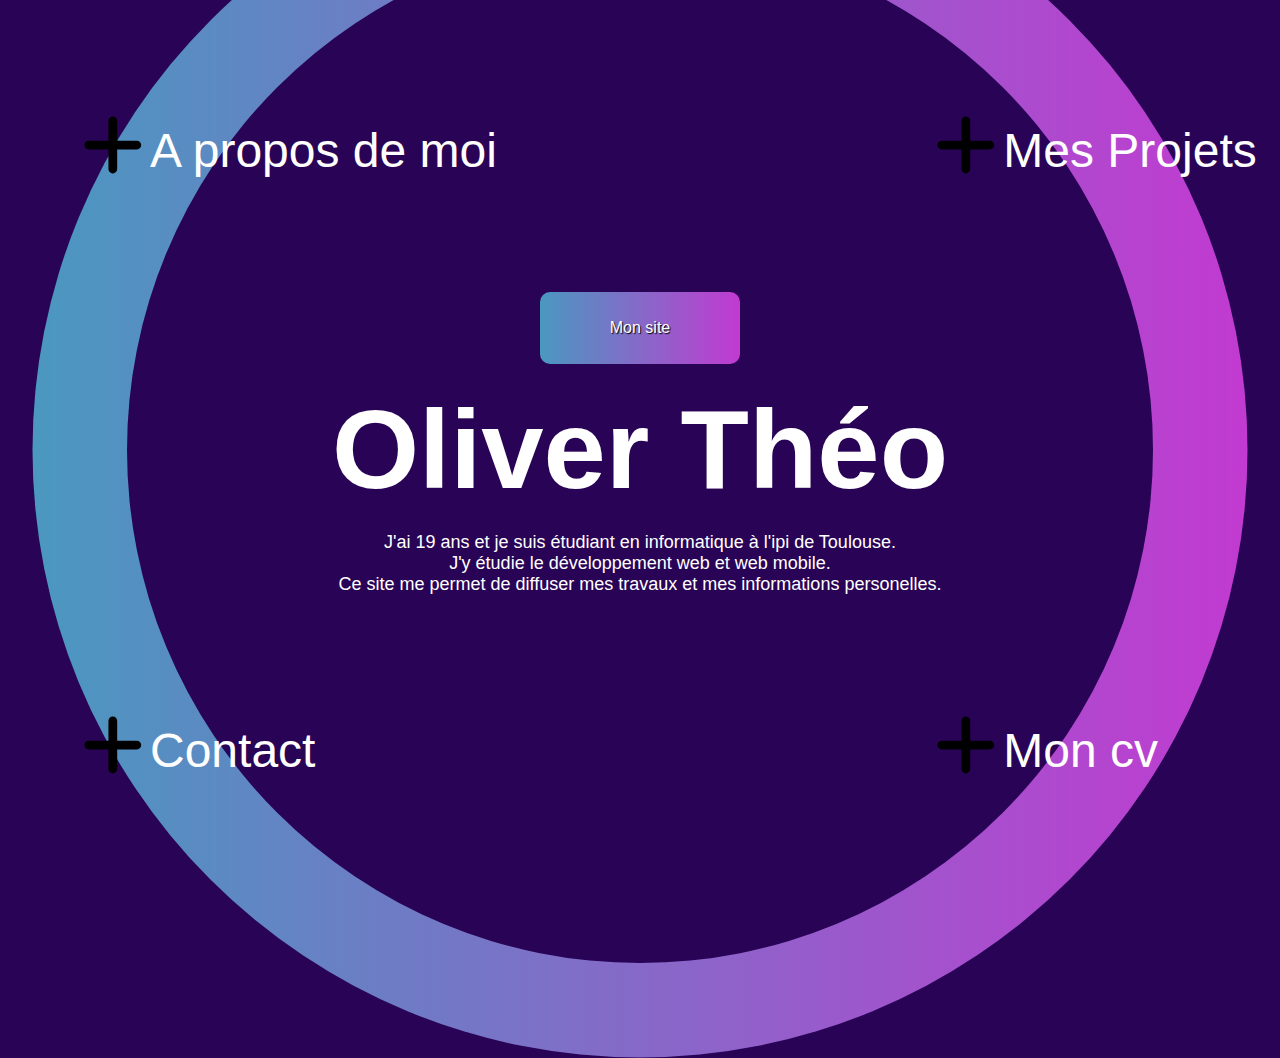
<file: index.html>
<!DOCTYPE html>
<html lang="en">
  <head>
    <meta charset="UTF-8" />
    <meta http-equiv="X-UA-Compatible" content="IE=edge" />
    <meta name="viewport" content="width=device-width, initial-scale=1.0" />
    <link rel="stylesheet" href="style.css" />
    <title>My website</title>
    <style>
      @import url("https://fonts.cdnfonts.com/css/azonix");
    </style>
  </head>
  <body>
    <div class="parentoriginel">
      <div class="parent">
        <div class="div1 bouton">
          <a href="aproposdemoi.html"
            ><svg
              xmlns="http://www.w3.org/2000/svg"
              width="70px"
              height="70px"
              viewBox="0 0 448 512"
            >
              <path
                d="M240 80c0-17.7-14.3-32-32-32s-32 14.3-32 32V224H32c-17.7 0-32 14.3-32 32s14.3 32 32 32H176V432c0 17.7 14.3 32 32 32s32-14.3 32-32V288H384c17.7 0 32-14.3 32-32s-14.3-32-32-32H240V80z"
              /></svg></a
          ><a href="aproposdemoi.html"> A propos de moi</a>
        </div>
        <div class="div2 bouton">
          <a href="projets.html"
            ><svg
              xmlns="http://www.w3.org/2000/svg"
              width="70px"
              height="70px"
              viewBox="0 0 448 512"
            >
              <path
                d="M240 80c0-17.7-14.3-32-32-32s-32 14.3-32 32V224H32c-17.7 0-32 14.3-32 32s14.3 32 32 32H176V432c0 17.7 14.3 32 32 32s32-14.3 32-32V288H384c17.7 0 32-14.3 32-32s-14.3-32-32-32H240V80z"
              /></svg></a
          ><a href="projets.html">Mes Projets</a>
        </div>
        <div class="div3 bouton">
          <a href="contact.html"
            ><svg
              xmlns="http://www.w3.org/2000/svg"
              width="70px"
              height="70px"
              viewBox="0 0 448 512"
            >
              <path
                d="M240 80c0-17.7-14.3-32-32-32s-32 14.3-32 32V224H32c-17.7 0-32 14.3-32 32s14.3 32 32 32H176V432c0 17.7 14.3 32 32 32s32-14.3 32-32V288H384c17.7 0 32-14.3 32-32s-14.3-32-32-32H240V80z"
              /></svg></a
          ><a href="contact.html">Contact</a>
        </div>
        <div class="div4 bouton">
          <a href="cv.html"
            ><svg
              xmlns="http://www.w3.org/2000/svg"
              width="70px"
              height="70px"
              viewBox="0 0 448 512"
            >
              <path
                d="M240 80c0-17.7-14.3-32-32-32s-32 14.3-32 32V224H32c-17.7 0-32 14.3-32 32s14.3 32 32 32H176V432c0 17.7 14.3 32 32 32s32-14.3 32-32V288H384c17.7 0 32-14.3 32-32s-14.3-32-32-32H240V80z"
              /></svg></a
          ><a href="cv.html">Mon cv</a>
        </div>
      </div>
    </div>
    <div class="content">
      <div class="cercle"></div>
      <div class="container">
        <button class="main" id="mainbutton"><p class="title">Mon site</p></button>
        <h1 class ="nom">Oliver Théo</h1>
        <p class ="présentation">
          J'ai 19 ans et je suis étudiant en informatique à l'ipi de Toulouse.
          <br />
          J'y étudie le développement web et web mobile. <br />
          Ce site me permet de diffuser mes travaux et mes informations
          personelles.
        </p>
      </div>
      <div id="trou" class="cercle"></div>
    </div>
  </body>
</html>
</file>
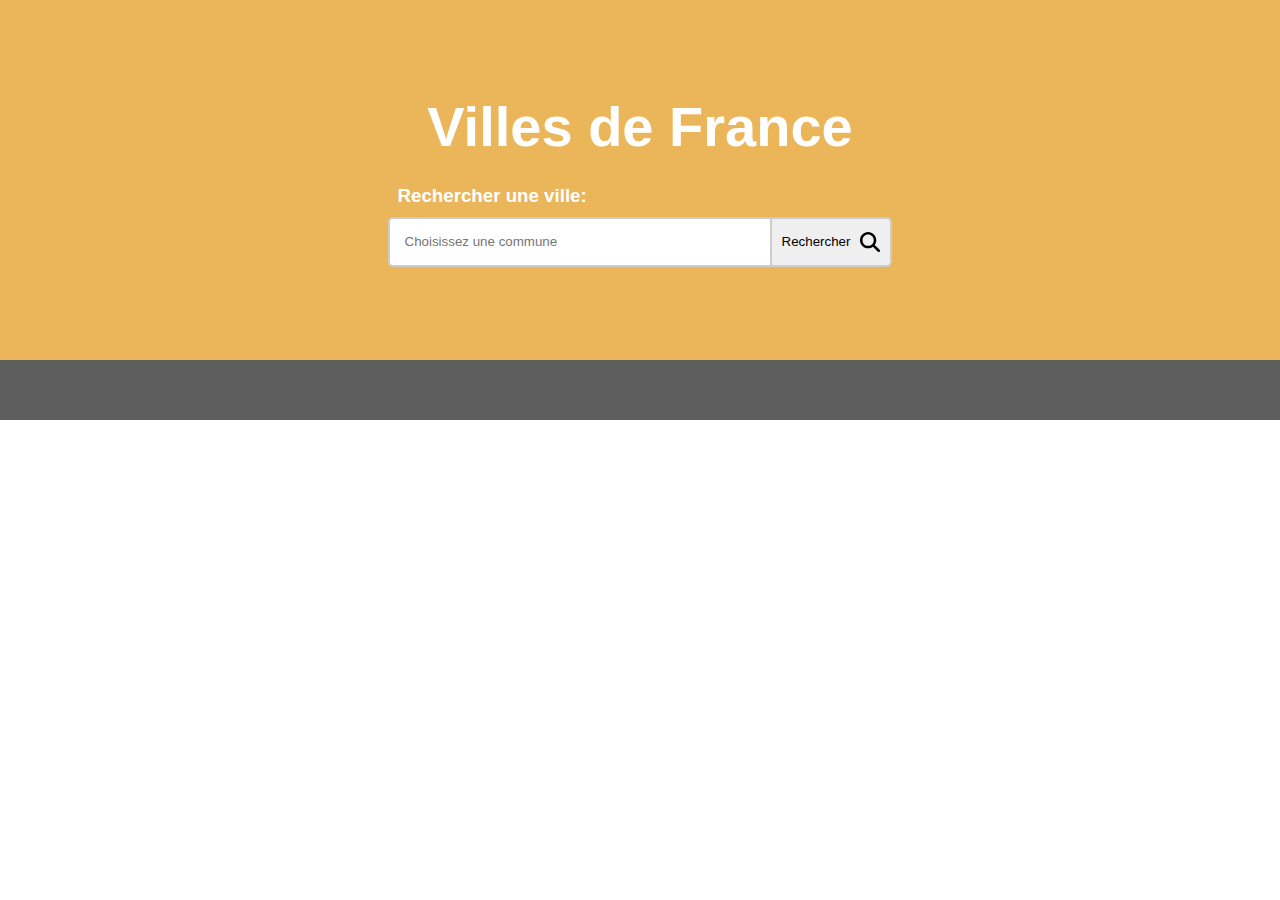
<file: VilleAPI/index.html>
<!DOCTYPE html>
<html lang="en">
  <head>
    <meta charset="UTF-8" />
    <meta http-equiv="X-UA-Compatible" content="IE=edge" />
    <meta name="viewport" content="width=device-width, initial-scale=1.0" />
    <link rel="stylesheet" href="style.css" />
    <title>API Villes</title>
  </head>
  <body>
    <div class="header">
      <h1>Villes de France</h1>
      <div class="form">
        <h3 id="inputName">Rechercher une ville:</h3>
        <form action="" autocomplete="off">
          <input type="text" id="search" placeholder="Choisissez une commune" />

          <button type="submit" id="send">
            <p>Rechercher</p>
            <svg
              xmlns="http://www.w3.org/2000/svg"
              viewBox="0 0 512 512"
              height="20"
            >
              <path
                d="M416 208c0 45.9-14.9 88.3-40 122.7L502.6 457.4c12.5 12.5 12.5 32.8 0 45.3s-32.8 12.5-45.3 0L330.7 376c-34.4 25.2-76.8 40-122.7 40C93.1 416 0 322.9 0 208S93.1 0 208 0S416 93.1 416 208zM208 352c79.5 0 144-64.5 144-144s-64.5-144-144-144S64 128.5 64 208s64.5 144 144 144z"
              />
            </svg>
          </button>
          <div class="close">
            <svg
              xmlns="http://www.w3.org/2000/svg"
              viewBox="0 0 320 512"
              height="25"
            >
              <path
                d="M310.6 150.6c12.5-12.5 12.5-32.8 0-45.3s-32.8-12.5-45.3 0L160 210.7 54.6 105.4c-12.5-12.5-32.8-12.5-45.3 0s-12.5 32.8 0 45.3L114.7 256 9.4 361.4c-12.5 12.5-12.5 32.8 0 45.3s32.8 12.5 45.3 0L160 301.3 265.4 406.6c12.5 12.5 32.8 12.5 45.3 0s12.5-32.8 0-45.3L205.3 256 310.6 150.6z"
              />
            </svg>
          </div>
        </form>
      </div>
    </div>
    <div class="results"></div>
  </body>
  <script src="script.js"></script>
</html>
</file>
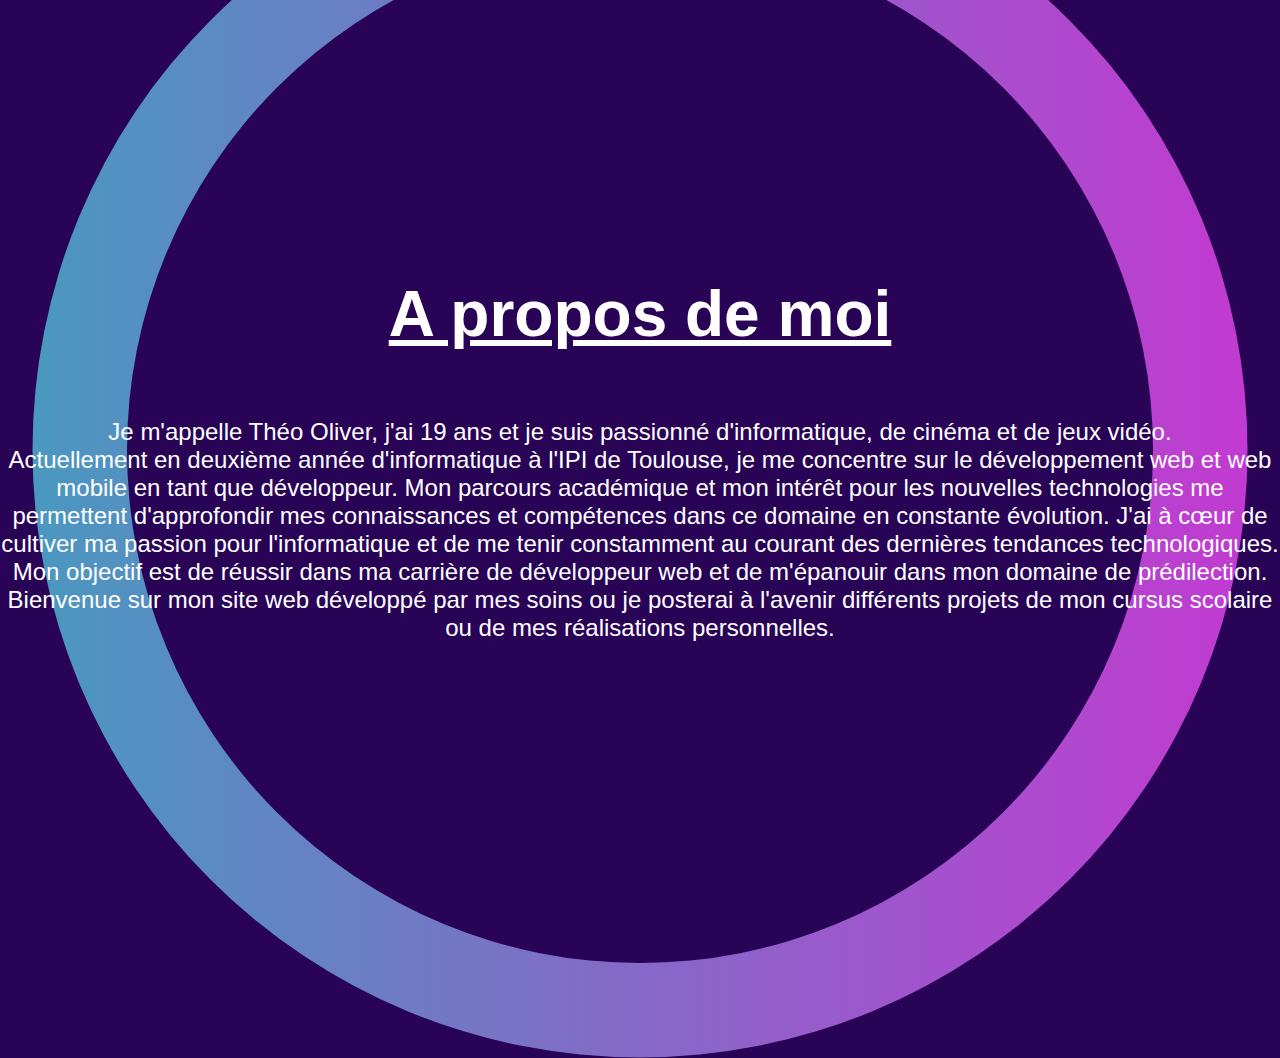
<file: aproposdemoi.html>
<!DOCTYPE html>
<html lang="en">
  <head>
    <meta charset="UTF-8" />
    <meta http-equiv="X-UA-Compatible" content="IE=edge" />
    <meta name="viewport" content="width=device-width, initial-scale=1.0" />
    <title>A propos de moi</title>
    <link rel="stylesheet" href="style.css" />
    <style>
      @import url("https://fonts.cdnfonts.com/css/azonix");
    </style>
    <link rel="stylesheet" href="styleaproposdemoi.css" />
  </head>
  <body>
    <div class="content">
      <div class="cercle"></div>
      <div class="containermoi">
        <h1 class="title" style="text-decoration: underline;">A propos de moi</h1>
        <div class="contentmoi">
        <p class="moi">Je m'appelle Théo Oliver, j'ai 19 ans et je suis passionné d'informatique, de cinéma et de jeux vidéo. <br>
          Actuellement en deuxième année d'informatique à l'IPI de Toulouse, je me concentre sur le développement web et web mobile en tant que développeur. 
          Mon parcours académique et mon intérêt pour les nouvelles technologies me permettent d'approfondir mes connaissances et compétences dans ce domaine en constante évolution. 
          J'ai à cœur de cultiver ma passion pour l'informatique et de me tenir constamment au courant des dernières tendances technologiques. 
          Mon objectif est de réussir dans ma carrière de développeur web et de m'épanouir dans mon domaine de prédilection. Bienvenue sur mon site web
          développé par mes soins ou je posterai à l'avenir différents projets de mon cursus scolaire ou de mes réalisations personnelles.
        </p>
        </div>


      </div>
      <div id="trou" class="cercle"></div>
    </div>
  </body>
</html>
</file>
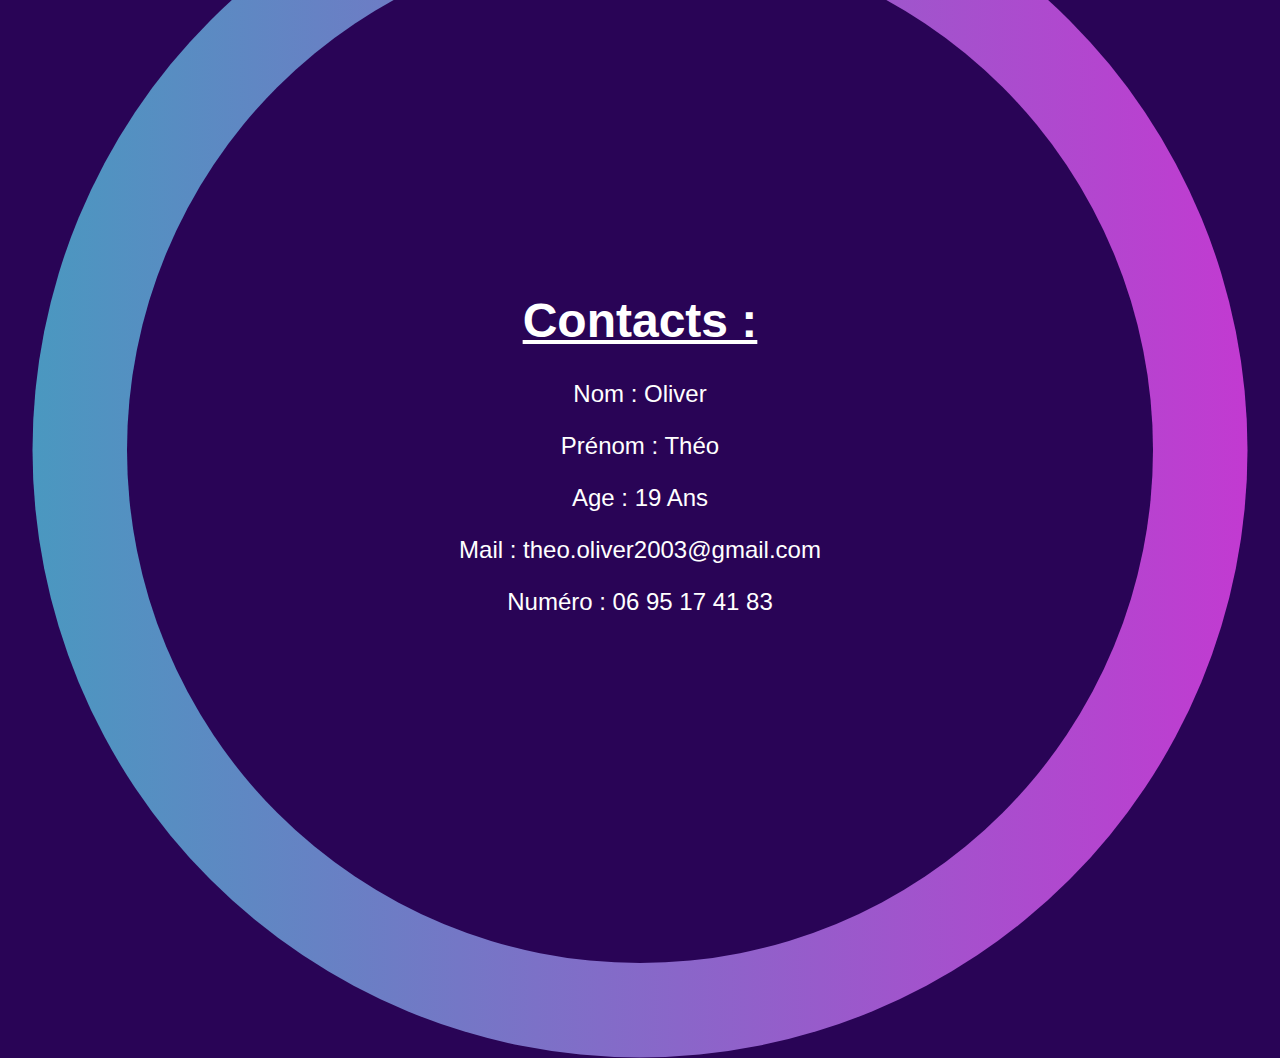
<file: contact.html>
<!DOCTYPE html>
<html lang="en">
<head>
    <meta charset="UTF-8">
    <meta http-equiv="X-UA-Compatible" content="IE=edge">
    <meta name="viewport" content="width=device-width, initial-scale=1.0">
    <title>Contact</title>
    <link rel="stylesheet" href="style.css">
    <style>
      @import url("https://fonts.cdnfonts.com/css/azonix");
    </style>
</head>
<body>
    <div class="content">
        <div class="cercle"></div>
        <div class="container">
          <h1 class="title" style="text-decoration: underline;">Contacts :</h1>
          <P>Nom : Oliver </P>
          <P>Prénom : Théo </P>
          <P>Age : 19 Ans </P>
          <P>Mail : theo.oliver2003@gmail.com </P>
          <P>Numéro : 06 95 17 41 83 </P>

        </div>
        <div id="trou" class="cercle"></div>
      </div>
</body>
</html>
</file>
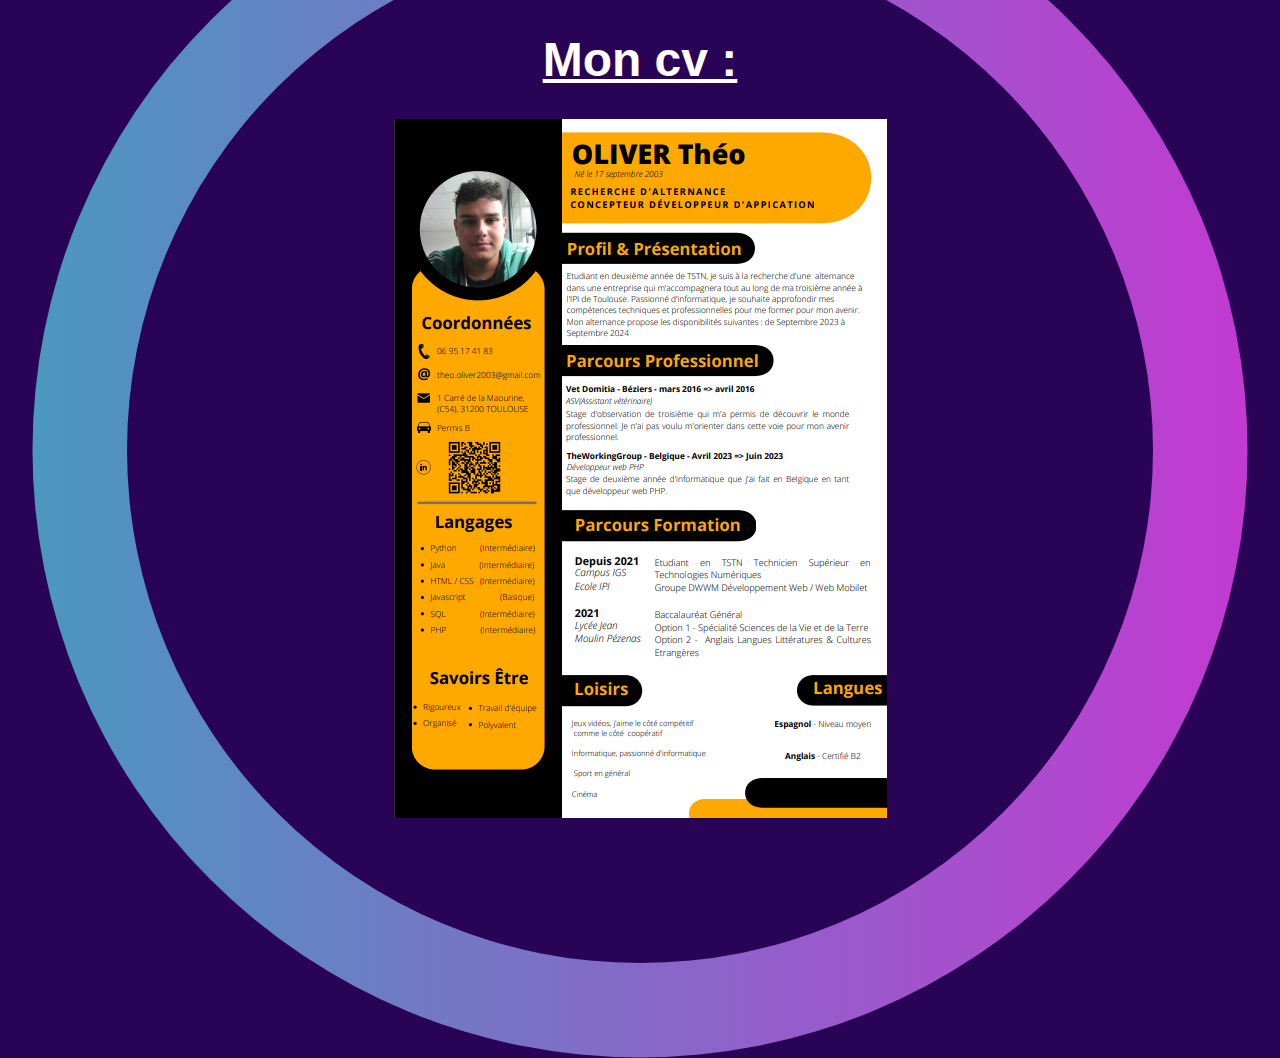
<file: cv.html>
<!DOCTYPE html>
<html lang="en">
<head>
    <meta charset="UTF-8">
    <meta http-equiv="X-UA-Compatible" content="IE=edge">
    <meta name="viewport" content="width=device-width, initial-scale=1.0">
    <title>Mon cv</title>
    <link rel="stylesheet" href="style.css">
    <style>
        @import url("https://fonts.cdnfonts.com/css/azonix");
      </style>
</head>
<body>
    <div class="content">
        <div class="cercle"></div>
            <div id="container" class="container">
            <h1 class="cv" style="text-decoration: underline;">Mon cv :</h1>
            <img id="cv" src ="images/cv.png">
            </div>
            <div id="trou" class="cercle"></div>
        </div>
</body>
</html>
</file>
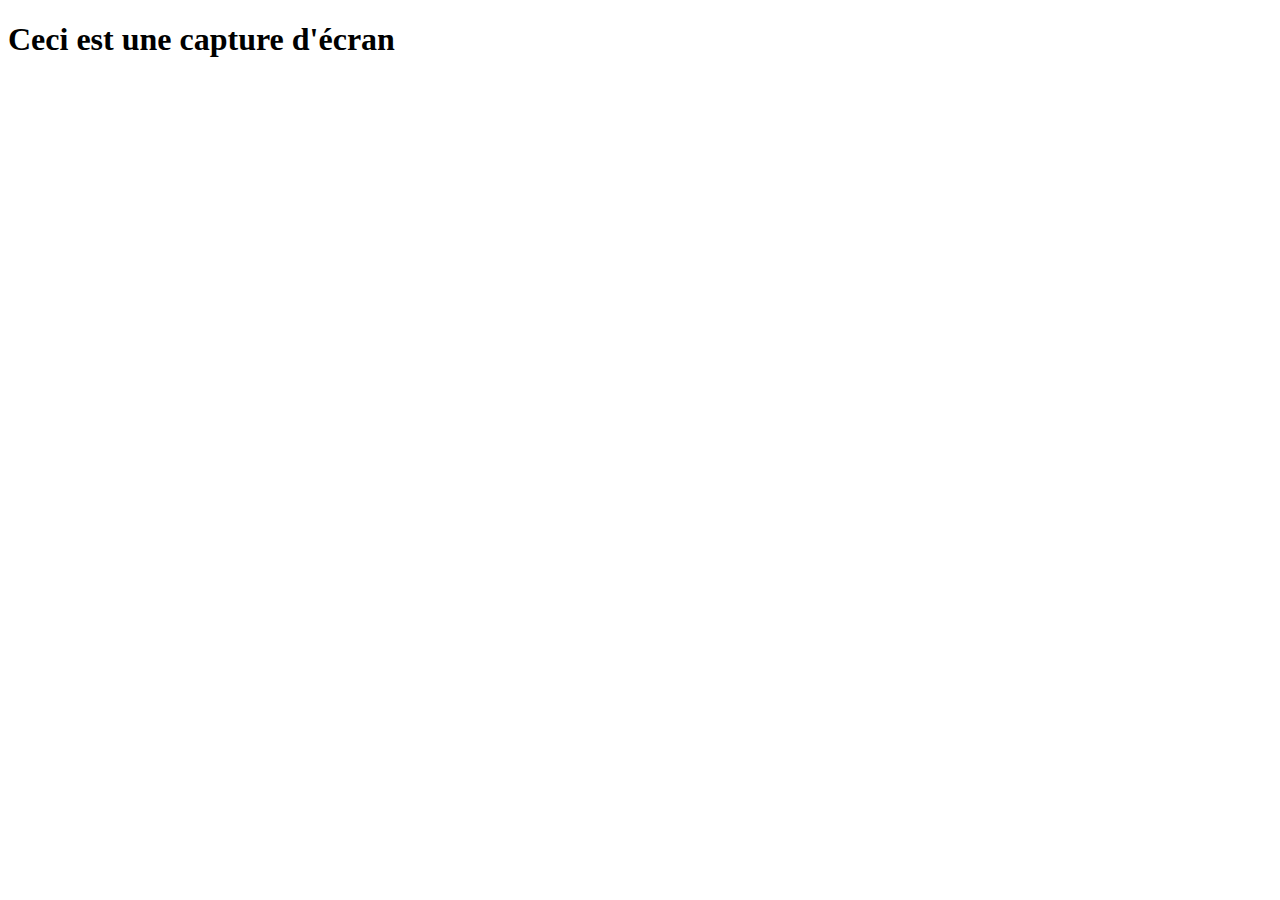
<file: indexx.html>
<!DOCTYPE html>
<html lang="en">
  <head>
    <meta charset="UTF-8" />
    <meta http-equiv="X-UA-Compatible" content="IE=edge" />
    <meta name="viewport" content="width=device-width, initial-scale=1.0" />
    <title>Document</title>
  </head>
  <body>
    <h1>Ceci est une capture d'écran</h1>
  </body>
</html>
</file>
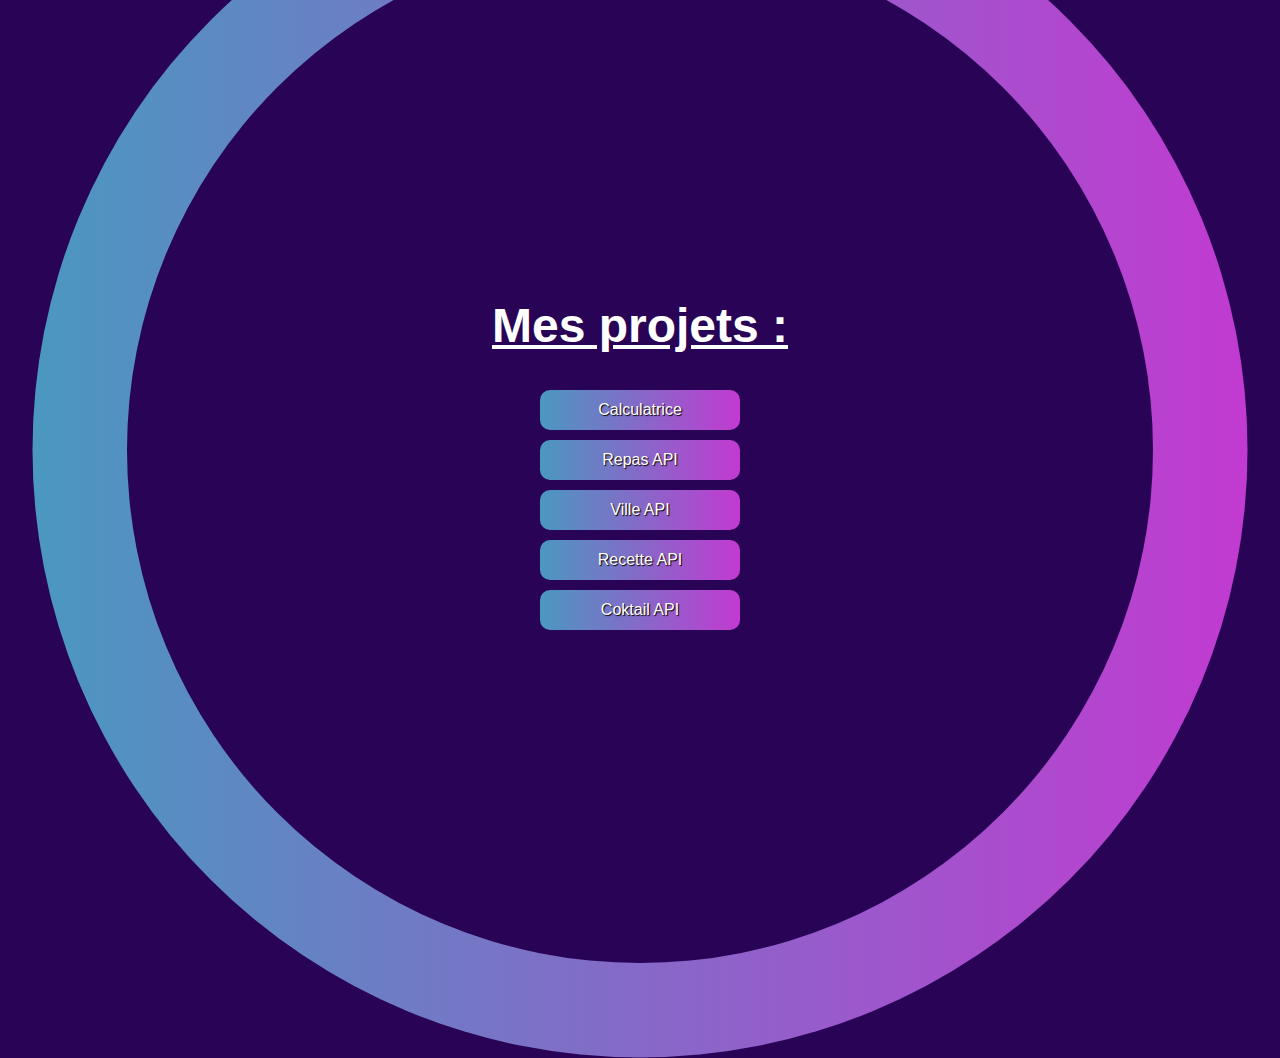
<file: projets.html>
<!DOCTYPE html>
<html lang="en">
<head>
    <meta charset="UTF-8">
    <meta http-equiv="X-UA-Compatible" content="IE=edge">
    <meta name="viewport" content="width=device-width, initial-scale=1.0">
    <title>Mes projets</title>
    <link rel="stylesheet" href="style.css">
    <style>
        @import url("https://fonts.cdnfonts.com/css/azonix");
    </style>
</head>
<body>
    <div class="content">
    <div class="cercle"></div>
        <div class="container">
        <h1 class="title" style="text-decoration: underline;">Mes projets :</h1>
        <div class="oui">
            <div class="boutonprojet">
                <button class="btn"><a href="calculatrice/Calculatrice.html">Calculatrice</a></button>
            </div>
            <div class="boutonprojet">
                <button class="btn"><a href="repasapi/index.html">Repas API</a></button>
            </div>
            <div class="boutonprojet">
                <button class="btn"><a href="VilleAPI/index.html">Ville API</a></button>
            </div>
            <div class="boutonprojet">
                <button class="btn"><a href="Recette/index.html">Recette API</a></button>
            </div>
            <div class="boutonprojet">
                <button class="btn"><a href="coktail/index.html">Coktail API</a></button>
            </div>
        </div>
        </div>
    <div id="trou" class="cercle"></div>
    </div>
    
</body>
</html>
</file>
<file: style.css>
body{
    background: var(--bgcolor);
    margin: 0;
    padding: 0;
    font-size: 16px;
    color: #ffffff;
    overflow: hidden;
    font-family: "Azonix", sans-serif;
}

h2{
    font-size: 2rem;
    
}

a{
    text-decoration: none;
    color: var(--color3);
}

.nom{
    font-size: 7rem;
    margin-block-start: 0.15em;
    margin-block-end: 0.15em;
    margin-inline-start: 0px;
    margin-inline-end: 0px;
}

.présentation{
    font-size: large;
}

:root{
    --bgcolor: #290456;
    --color2: #c23ad1;
    --color3: #ffffff;
    --color4: #000000;
}

.content{
    width: 100vw;
    height: 100vh;
    overflow: hidden; /* pour éviter le scroll */
    align-items: center;
    justify-content: center;
    display: flex;
}

.container{
    z-index: 3;
    text-align: center;
    font-size: x-large;
}

.cercle{
    position: absolute;
    z-index: 1;
    background: linear-gradient(to right, rgb(74, 152, 192), rgb(194, 58, 209));
    border-radius:50%;
    width:100vh;
    height:100vh;
    box-sizing: border-box;
    /* border:2px solid #ffffff;  */
    display: flex;
    justify-content: center;
    align-items: center;
    scale: 1.35;
}

#trou{
    z-index: 2;
    background: var(--bgcolor);
    background-color: var(--bgcolor);
    scale: 1.14;
}

.parentoriginel{
    position: absolute;
    height: 100vh;
    width: 100vw;
    z-index: 10;
}

.bouton {
    display: flex;
    /* justify-content: center; c'est ça qui décale les logos + */
    align-items: center;
    width: 100%;
    height: 100%;
    font-size: 3rem;
    margin-left: 5rem;
}

.bouton:hover{
    transform: scale(1.1);
    transition: 0.5s;
}

.boutonprojet:hover{
    transform: scale(1.1);
    transition: 0.5s;
}

path{
    background: linear-gradient(to right, rgb(74, 152, 192), rgb(194, 58, 209));
}
.parent {
    height: 100%;
    width: 100%;
    display: grid;
    grid-template-columns: repeat(3, 1fr);
    grid-template-rows: repeat(3, 1fr);
    grid-column-gap: 0px;
    grid-row-gap: 0px;
    
    }
    
    .div1 { grid-area: 1 / 1 / 2 / 2; }
    .div2 { grid-area: 1 / 3 / 2 / 4; }
    .div3 { grid-area: 3 / 1 / 4 / 2; }
    .div4 { grid-area: 3 / 3 / 4 / 4; }

#container{
    border-radius: 5px;
    display: inline-flexbox;
    justify-content: center;
    align-items: center;
    height: 100vh;    
    
}

#container:hover{
    background: linear-gradient(to right, rgb(74, 152, 192), rgb(194, 58, 209));
    
}

button {
    display: inline-flex;
    justify-content: center;
    align-items: center;
    background: linear-gradient(to right, rgb(74, 152, 192), rgb(194, 58, 209));
    border-radius: 10px;
    color: #eeeeee;
    text-align: center;
    padding: 20px;
    width: 200px;
    -webkit-transition: all 0.5s;
    -moz-transition: all 0.5s;
    -o-transition: all 0.5s;
    transition: all 0.5s;
    cursor: pointer;
    margin: 5px;
    border: 0;
    line-height: 2.5;
    padding: 0 20px;
    font-size: 1rem;
    text-align: center;
    color: #fff;
    text-shadow: 1px 1px 1px #000;
    border-radius: 10px;
    font-family: "Azonix", sans-serif;
}


  .containermoi{
    z-index: 3;
    text-align: center;
    font-size: x-large;
}

.contentmoi{

    overflow: hidden; /* pour éviter le scroll */
    align-items: center;
    justify-content: center;
    display: flex;
}
</file>
<file: VilleAPI/style.css>
* {
  box-sizing: border-box;
}

body,
html {
  height: 100%;
  margin: 0;
  font-family: 'Roboto', sans-serif;
}

h1,
h2,
h3,
h4,
h5,
h6 {
  margin: 0;
}

p {
  margin: 5px 0;
}

h1 {
  font-size: 3.5rem;
  font-weight: 700;
}

.header {
  position: relative;
  display: flex;
  flex-direction: column;
  justify-content: center;
  align-items: center;
  gap: 1rem;
  height: 40vh;
  color: #fff;
}

.header::after {
  content: "";
  position: absolute;
  top: 0;
  left: 0;
  width: 100%;
  height: 100%;
  background-color: rgba(230, 164, 50, 0.807);
  z-index: -1;
}

#send,
#search {
  display: flex;
  justify-content: center;
  align-items: center;
  height: 100%;
  gap: 10px;
  border: 2px solid #ccc;
}

#inputName {
  padding: 10px;
}

#send {
  border-radius: 0 5px 5px 0;
  border-left: 0px;
  padding: 0 10px;
}

#search {
  padding-left: 15px;
  border-radius: 5px 0 0 5px;
  width: 30vw;
}

form {
  height: 50px;
  display: flex;
  flex-direction: row;
  position: relative;
}

.results {
  padding: 30px;
  background-color: #1f1e1eb8;
}

.cardVille {
  margin-bottom: 20px;
  padding: 15px;
  border: 1px solid #ccc;
  width: 100%;
  background-color: rgb(255, 255, 255);
}

.villeHeadText,
#flex {
  display: flex;
  flex-direction: row;
  justify-content: space-between;
  align-items: center;
  gap: 10px;
}

#flex {
  gap: 5px;
}

.villeRegion {
  margin-bottom: 10px;
  margin-top: 0px;
}

.error {
  background-color: rgb(229, 73, 73);
  color: #fff;
  padding: 15px;
  border-radius: 5px;
  width: 100%;
  display: flex;
  justify-content: center;
  align-items: center;
}

.autoComplete {
  position: absolute;
  top: 45px;
  left: 0;
  width: 100%;
  z-index: 10;
}

.villeName {
  display: flex;
  flex-direction: row;
  justify-content: space-between;
  color: black;
  padding: 10px;
  border: 2px solid #ccc;
  border-top: 0px solid #ccc;
  background-color: #f8f8f8;
}

.villeName:hover {
  background-color: #ccc;
  cursor: pointer;
}

.close {
  position: absolute;
  height: 100%;
  display: none;
  justify-content: center;
  align-items: center;
  right: 130px;
  cursor: pointer;
}
</file>
<file: styleaproposdemoi.css>
body{
    background: var(--bgcolor);
    margin: 0;
    padding: 0;
    font-size: 16px;
    color: #ffffff;
    overflow: hidden;
    font-family: "Azonix", sans-serif;
}

:root{
    --bgcolor: #290456;
    --color2: #c23ad1;
    --color3: #ffffff;
    --color4: #000000;
}

h1{
    justify-content: center;
    align-items: center;
    display: flex;
    font-size: 4rem;
}
</file>
